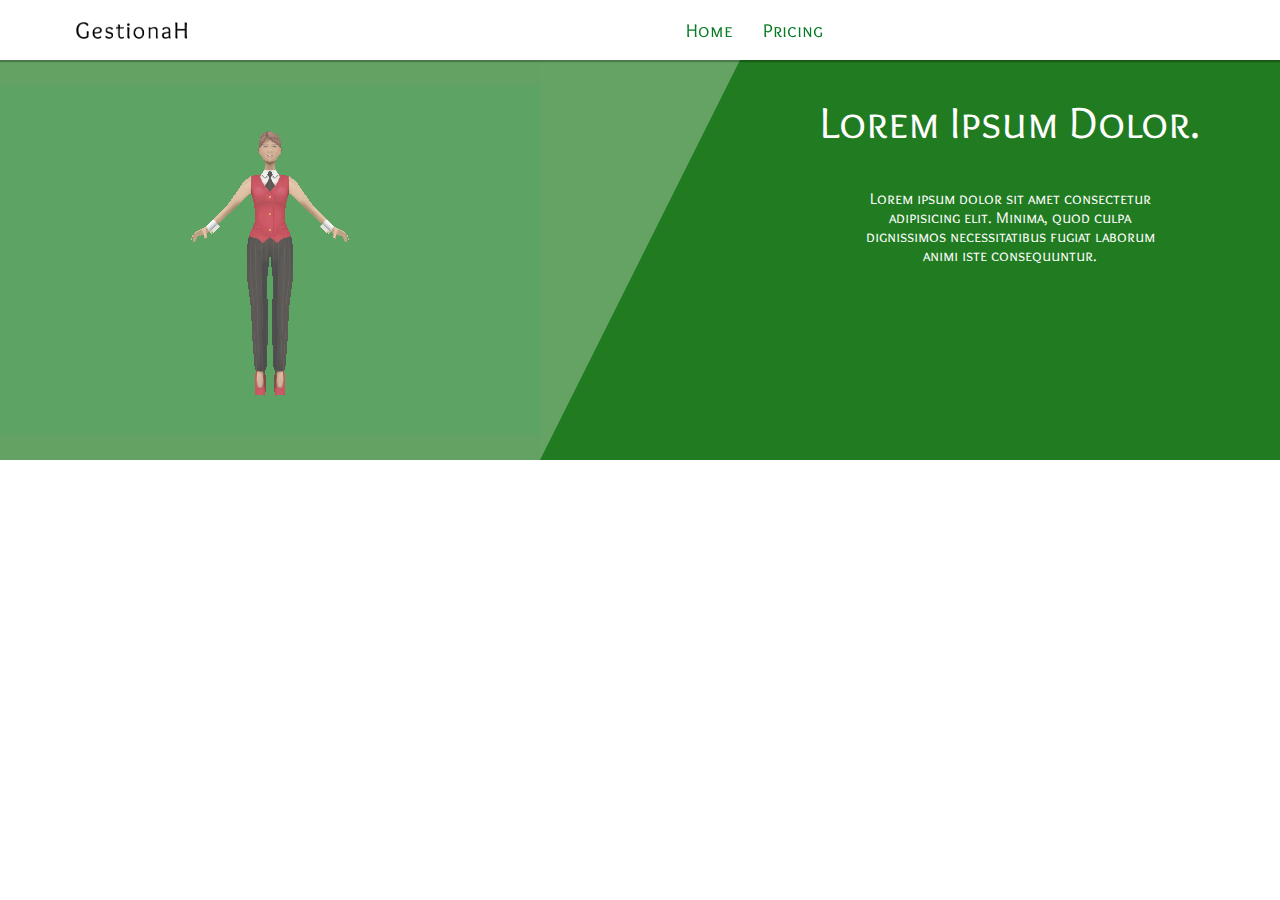
<file: index.html>
<html lang="en">
<head>
    <meta charset="UTF-8">
    <meta name="viewport" content="width=device-width, initial-scale=1.0">
    <meta http-equiv="X-UA-Compatible" content="ie=edge">
    <title>GestionaH</title>
    <link href="https://fonts.googleapis.com/css?family=Overlock+SC" rel="stylesheet">
    <link rel="stylesheet" href="assets/css/IMSAtomic2.css">
    <link rel="stylesheet" href="assets/css/style.css">
</head>
<body>
    <main>
        <header class="fw fxr fxd">
            <nav class="ctn fxr bs100">
                <div class="bs20 logo">
                    <a href="index.html"><img src="assets/img/logo.png" alt=""></a>
                </div>
                <div class="bs80 fxr center_all" id="menu">
                    <ul class="fxr center_all">
                        <li class="lock"><a href="#">Home</a></li>
                        <li class="lock"><a href="#">Pricing</a></li>
                    </ul>
                </div>
            </nav>
        </header>

        <div class="sp"></div>
        <div class="sp"></div>

        <section class="fw present">
            <div class="content fxr center_all ovf">
                <iframe src="load.html" width="800" height="350" id="frame">
                    <p>Your browser does not support iframes.</p>
                </iframe>
            </div>
            <div class="image">
                <section class="fxc">
                    <div class="sp"></div>
                    <h1 class="center white lock reg">Lorem Ipsum Dolor.</h1>
                    <div class="sp"></div>
                    <div class="fxr center_all">
                        <p class="center bs60 white lock">Lorem ipsum dolor sit amet consectetur adipisicing elit. Minima, quod culpa dignissimos necessitatibus fugiat laborum animi iste consequuntur.</p>
                    </div>
                    <div class="sp"></div>
                </section>
            </div>
        </section>

        <br><br><br><br><br><br><br>
        <br><br><br><br><br><br><br>
        <br><br><br><br><br><br><br>
    </main>
</body>
</html>
</file>
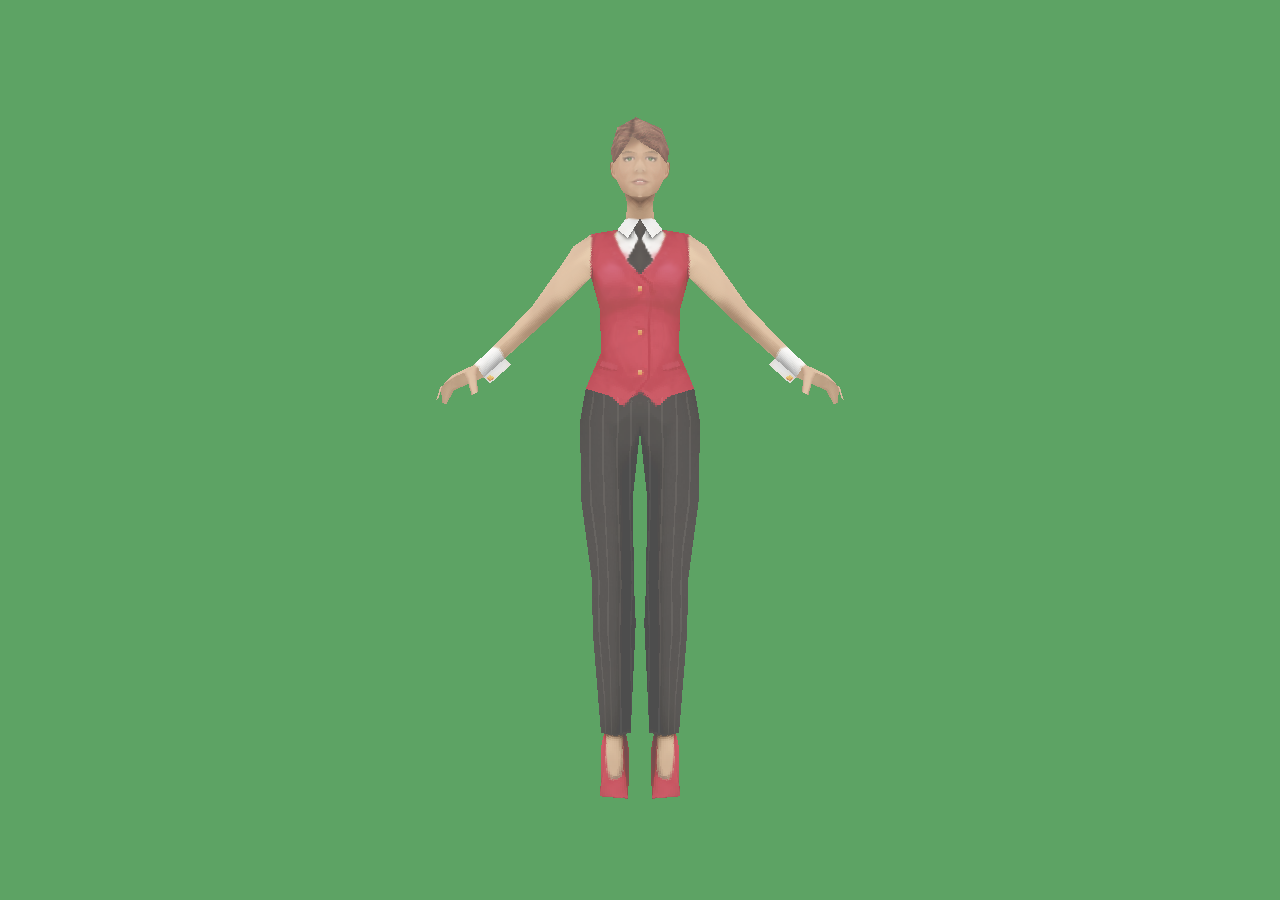
<file: load.html>
<html lang="en">
<head>
    <meta charset="UTF-8">
    <meta name="viewport" content="width=device-width, initial-scale=1.0">
    <meta http-equiv="X-UA-Compatible" content="ie=edge">
    <title>GestionaH - 3D Rubic</title>
</head>
<style>
    body{
        margin:0;
        padding:0;
        text-decoration: none;
        list-style-type: none;
        opacity: 0.7; 
        background:white; 
        overflow: hidden;
    }
</style>
<body>
    <script src="assets/js/three.js"></script>
    <script src="assets/js/Detector.js"></script>
    <script src="assets/js/OrbitControls.js"></script>
    <script src="assets/js/OBJLoader.js"></script>
    <script src="assets/js/MTLLoader.js"></script>
    <script>

        if (!Detector.webgl) {
            Detector.addGetWebGLMessage();
        }

        var parent = document.querySelector('body');
        var container;

        var camera, controls, scene, renderer;
        var lighting, ambient, keyLight, fillLight, backLight;

        init();
        animate();

        function init() {

            container = document.createElement('div');
            parent.appendChild(container);

            /* Camera */

            camera = new THREE.PerspectiveCamera(45, window.innerWidth / window.innerHeight, 1, 1000);
            camera.position.z = 3;

            /* Scene */

            scene = new THREE.Scene();
            lighting = false;

            ambient = new THREE.AmbientLight(0xffffff, 1.0);
            scene.add(ambient);

            keyLight = new THREE.DirectionalLight(new THREE.Color('hsl(30, 100%, 75%)'), 1.0);
            keyLight.position.set(-100, 0, 100);

            fillLight = new THREE.DirectionalLight(new THREE.Color('hsl(240, 100%, 75%)'), 0.75);
            fillLight.position.set(100, 0, 100);

            backLight = new THREE.DirectionalLight(0xffffff, 1.0);
            backLight.position.set(100, 0, -100).normalize();

            /* Model */

            var mtlLoader = new THREE.MTLLoader();
            mtlLoader.setBaseUrl('assets/');
            mtlLoader.setPath('assets/');
            mtlLoader.load('female-croupier-2013-03-26.mtl', function (materials) {

                materials.preload();

                materials.materials.default.map.magFilter = THREE.NearestFilter;
                materials.materials.default.map.minFilter = THREE.LinearFilter;

                var objLoader = new THREE.OBJLoader();
                objLoader.setMaterials(materials);
                objLoader.setPath('assets/');
                objLoader.load('female-croupier-2013-03-26.obj', function (object) {

                    scene.add(object);

                });

            });

            /* Renderer */

            renderer = new THREE.WebGLRenderer();
            renderer.setPixelRatio(window.devicePixelRatio);
            renderer.setSize(window.innerWidth, window.innerHeight);
            renderer.setClearColor(new THREE.Color("rgba(23,123,33)"));

            parent.appendChild(renderer.domElement);

            /* Controls */

            controls = new THREE.OrbitControls(camera, renderer.domElement);
            controls.enableDamping = true;
            controls.dampingFactor = 0.25;
            controls.enableZoom = false;

            /* Events */

            window.addEventListener('resize', onWindowResize, false);
            window.addEventListener('keydown', onKeyboardEvent, false);

        }

        function onWindowResize() {

            camera.aspect = window.innerWidth / window.innerHeight;
            camera.updateProjectionMatrix();

            renderer.setSize(window.innerWidth, window.innerHeight);

        }

        function onKeyboardEvent(e) {

            if (e.code === 'KeyL') {

                lighting = !lighting;

                if (lighting) {

                    ambient.intensity = 0.25;
                    scene.add(keyLight);
                    scene.add(fillLight);
                    scene.add(backLight);

                } else {

                    ambient.intensity = 1.0;
                    scene.remove(keyLight);
                    scene.remove(fillLight);
                    scene.remove(backLight);

                }

            }

        }

        function animate() {

            requestAnimationFrame(animate);

            controls.update();

            render();

        }

        function render() {

            renderer.render(scene, camera);

        }

    </script>
    <!-- END 3D -->
</body>
</html>
</file>
<file: assets/css/IMSAtomic2.css>
/* 
    Author : INNOSAINT Marcus Seginio
    Co-Author : GUERRIER Vio Stanoj
    Name : IMSAtomic
    Date : 03-MAR-2019
    Version : 0.2
*/
*{
    box-sizing: border-box;
}
video,html,head,body,header,section,article,a,nav,div,span,p,a,ul,li,strong,main,footer,h1,h2,h3,h4,img,button,input,label,select,option{
	margin:0;
	padding:0;
	text-decoration: none;
	list-style-type: none;
}
h1{
  font-size: 2.8em;
}
h1,h2,h3,h4,h5,h6,p{
    padding: 5px;
}
::-webkit-scrollbar{
	width: 10px;
	height: 10px;
}
::-webkit-scrollbar-track{
	background-color: transparent;
}
::-webkit-scrollbar-thumb{
	background-color: #cccccc;
}
::-webkit-scrollbar-thumb:hover{
	background-color: #bababa;
}
i{
	display: inline-block;
	height: 20px;
	width: 20px;
	background-position: cover;
}
.db_sp{
	min-height: 60px;
}
.sp{
	min-height: 30px;
}
.mn_sp{
	min-height: 15px;
}
.xbd{
  border: none;
}
.bd{
	border:1px solid black;
}
.blc{
	display: block!important;
}
.in_blc{
	display:inline-block;
}
.fw{
	width: 100%;
}
.fh{
	height: 100%;
}
.clr{
	clear:both;
}
.ptn{
	cursor: pointer!important;
}
.center{
	text-align:center;
}
textarea,
input.text,
input[type="text"],
input[type="button"],
input[type="submit"],
.input-checkbox,select,button {
-webkit-appearance: none;
border-radius: 0;
}
.hidden{
	visibility: hidden;
}
.abs{
  position: absolute;
}
.rlv{
  position: relative;
}
.fxd{
  position: fixed;
}
/* Flex Box Part */
.fxc{
	display: flex!important;
	flex-direction: column!important;
}
.fxr{
	display: flex!important;
	flex-direction: row!important;
}
.jus_center{
	justify-content: center!important;
}
.jus_end{
	justify-content: flex-end!important;
}
.jus_start{
	justify-content: flex-start!important;
}
.alit_center{
	align-items: center!important;
}
.alit_end{
	align-items: flex-end!important;
}
.alit_start{
	align-items: flex-start!important;
}
.center_all{
	justify-content: center!important;
	align-items: center!important;
}
.sf_center{
	align-self: center!important;
}
.sf_end{
	align-self: flex-end!important;
}
.sf_start{
	align-self: flex-start!important;
}
.gw{flex-grow: 1;}
.xgw{flex-grow: 0;}
.shk{flex-shrink: 1;}
.xshk{flex-shrink: 0;}
.ard{justify-content: space-around;}
.btw{justify-content: space-between;}
.xovf{
	overflow: hidden;
}
.ovf{
	overflow: auto;
}
/* Color */
.white{
  color: white;
}
.black{
  color: black;
}
/* End Color */

/* No Treat */
.ready-motion-none{
    /* if you don't want to use `display:none` */
    /* here you can add your own animation to it */
    visibility: hidden;
    height:0;
    width:0;
    margin:0;
    padding:0;
}
.bs5{flex-basis: 5%;}
.bs10{flex-basis: 10%;}
.bs15{flex-basis: 15%;}
.bs20{flex-basis: 20%;}
.bs25{flex-basis: 25%;}
.bs30{flex-basis: 30%;}
.bs35{flex-basis: 35%;}
.bs40{flex-basis: 40%;}
.bs45{flex-basis: 45%;}
.bs50{flex-basis: 50%;}
.bs55{flex-basis: 55%;}
.bs60{flex-basis: 60%;}
.bs65{flex-basis: 65%;}
.bs70{flex-basis: 70%;}
.bs75{flex-basis: 75%;}
.bs80{flex-basis: 80%;}
.bs85{flex-basis: 85%;}
.bs90{flex-basis: 90%;}
.bs95{flex-basis: 95%;}
.bs100{flex-basis: 100%;}
/* Media Basis */
@media (max-width: 767px) {
    .ctn {
      max-width: 98%;
      margin: auto
    }
    .xs{
        flex-basis: 100%;
    }
    .xs5{flex-basis: 5%;}
    .xs10{flex-basis: 10%;}
    .xs15{flex-basis: 15%;}
    .xs20{flex-basis: 20%;}
    .xs25{flex-basis: 25%;}
    .xs30{flex-basis: 30%;}
    .xs35{flex-basis: 35%;}
    .xs40{flex-basis: 40%;}
    .xs45{flex-basis: 45%;}
    .xs50{flex-basis: 50%;}
    .xs55{flex-basis: 55%;}
    .xs60{flex-basis: 60%;}
    .xs65{flex-basis: 65%;}
    .xs70{flex-basis: 70%;}
    .xs75{flex-basis: 75%;}
    .xs80{flex-basis: 80%;}
    .xs85{flex-basis: 85%;}
    .xs90{flex-basis: 90%;}
    .xs95{flex-basis: 95%;}
    .xs100{flex-basis: 100%;}
  }
  
  @media (min-width: 768px) {
    .ctn {
      max-width: 720px;
      margin: auto;
    }
    .md5{flex-basis: 5%;}
    .md10{flex-basis: 10%;}
    .md15{flex-basis: 15%;}
    .md20{flex-basis: 20%;}
    .md25{flex-basis: 25%;}
    .md30{flex-basis: 30%;}
    .md35{flex-basis: 35%;}
    .md40{flex-basis: 40%;}
    .md45{flex-basis: 45%;}
    .md50{flex-basis: 50%;}
    .md55{flex-basis: 55%;}
    .md60{flex-basis: 60%;}
    .md65{flex-basis: 65%;}
    .md70{flex-basis: 70%;}
    .md75{flex-basis: 75%;}
    .md80{flex-basis: 80%;}
    .md85{flex-basis: 85%;}
    .md90{flex-basis: 90%;}
    .md95{flex-basis: 95%;}
    .md100{flex-basis: 100%;}
  }
  
  @media (min-width: 992px) {
    .ctn {
      max-width: 960px;
      margin: auto;
    }
    .sm5{flex-basis: 5%;}
    .sm10{flex-basis: 10%;}
    .sm15{flex-basis: 15%;}
    .sm20{flex-basis: 20%;}
    .sm25{flex-basis: 25%;}
    .sm30{flex-basis: 30%;}
    .sm35{flex-basis: 35%;}
    .sm40{flex-basis: 40%;}
    .sm45{flex-basis: 45%;}
    .sm50{flex-basis: 50%;}
    .sm55{flex-basis: 55%;}
    .sm60{flex-basis: 60%;}
    .sm65{flex-basis: 65%;}
    .sm70{flex-basis: 70%;}
    .sm75{flex-basis: 75%;}
    .sm80{flex-basis: 80%;}
    .sm85{flex-basis: 85%;}
    .sm90{flex-basis: 90%;}
    .sm95{flex-basis: 95%;}
    .sm100{flex-basis: 100%;}
  }
  
  @media (min-width: 1200px) {
    .ctn {
      max-width: 1140px;
      margin: auto;
    }
    .lg5{flex-basis: 5%;}
    .lg10{flex-basis: 10%;}
    .lg15{flex-basis: 15%;}
    .lg20{flex-basis: 20%;}
    .lg25{flex-basis: 25%;}
    .lg30{flex-basis: 30%;}
    .lg35{flex-basis: 35%;}
    .lg40{flex-basis: 40%;}
    .lg45{flex-basis: 45%;}
    .lg50{flex-basis: 50%;}
    .lg55{flex-basis: 55%;}
    .lg60{flex-basis: 60%;}
    .lg65{flex-basis: 65%;}
    .lg70{flex-basis: 70%;}
    .lg75{flex-basis: 75%;}
    .lg80{flex-basis: 80%;}
    .lg85{flex-basis: 85%;}
    .lg90{flex-basis: 90%;}
    .lg95{flex-basis: 95%;}
    .lg100{flex-basis: 100%;}
  }
</file>
<file: assets/css/style.css>
header{
    height: 60px;
    background: white;
    -webkit-box-shadow: 0px 1px 1px 1px rgba(0,0,0,0,0.25);
    -moz-box-shadow: 0px 1px 1px 1px rgba(0,0,0,0.25);
    box-shadow: 0px 1px 1px 1px rgba(0,0,0,0.25);
}
.logo>a>    img{
    height: 40px;
}
.lock{
    font-family: 'Overlock SC', cursive;
}
.reg{
    font-weight: 300;
}
#menu>ul>li{
    margin-left: 15px;
    margin-right: 15px;
}
#menu>ul>li>a{
    font-size: 1.2rem;
    color: #067B21;
    outline: none;
}
.present{
    height: 400px;
    background: white;
    display: flex;
}
.content{
    width: 50%;
    height: 400px;
    background: rgba(33, 123, 33, 0.7);
}
.image{
    width: calc(50% + 200px);
    height: 400px;
    background: rgb(33, 123, 33);
    border-left: 200px solid rgba(255,255  ,255, 0.3);
    border-bottom: 400px solid transparent;
}
#frame{
    border-top-width: 0px;
    border-right-width: 0px;
    border-bottom-width: 0px;
    border-left-width: 0px;
    overflow: hidden;
}
</file>
